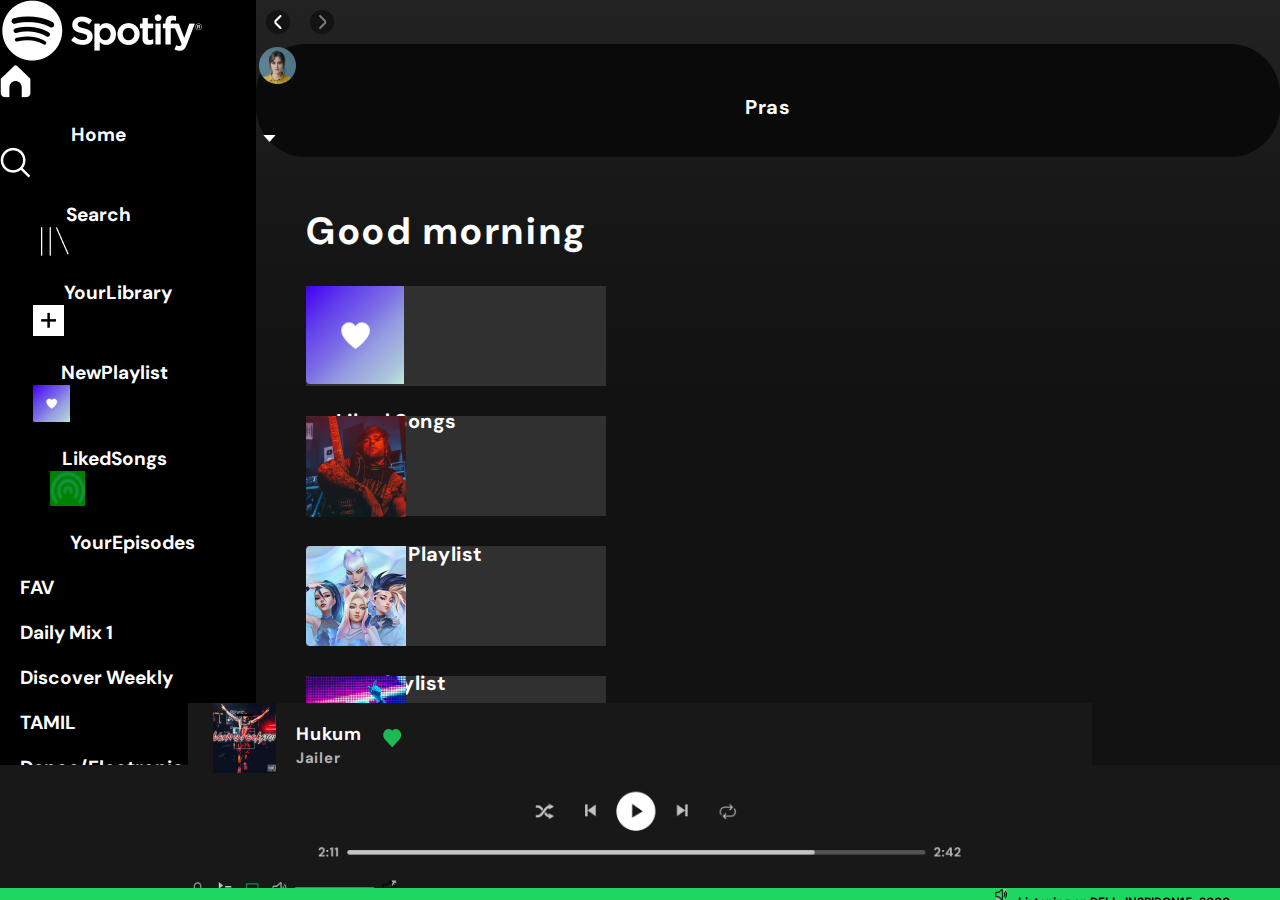
<file: index.html>
<!DOCTYPE html>
<html lang="en">
  <head>
    <meta charset="UTF-8" />
    <meta name="viewport" content="width=device-width, initial-scale=1.0" />
    <title>Spotify-by-Pras</title>
    <link rel="stylesheet" href="style.css" />
    <link
      href="https://cdn.jsdelivr.net/npm/bootstrap@5.1.3/dist/css/bootstrap.min.css"
      rel="stylesheet"
      integrity="sha384-1BmE4kWBq78iYhFldvKuhfTAU6auU8tT94WrHftjDbrCEXSU1oBoqyl2QvZ6jIW3"
      crossorigin="anonymous"
    />
    <link rel="stylesheet" href="https://cdnjs.cloudflare.com/ajax/libs/font-awesome/6.4.2/css/all.min.css" integrity="sha512-z3gLpd7yknf1YoNbCzqRKc4qyor8gaKU1qmn+CShxbuBusANI9QpRohGBreCFkKxLhei6S9CQXFEbbKuqLg0DA==" crossorigin="anonymous" referrerpolicy="no-referrer" />
  </head>

  <body>

<section class="main">

  <nav class="d-flex flex-column align-items-center">

    <div class="navrow1 mt-3 d-flex justify-content-center align-items-center">
      <img src="./Resource 1/Nav 1 Logo.png" alt="logoicon"/>
    </div>
    
   <div class="navrow2">     
    <div class="navupper">    
        <div class="navcard mt-5 d-flex justify-content-center align-items-center">
           <img src="./Resource 1/Nav 2 Home.png" alt="Home"/>
           <p>Home</p>
        </div>

        <div class="navcard mt-2 d-flex justify-content-center align-items-center">
          <img src="./Resource 1/Nav 3 Search.png" alt="Searchicon"/>
          <p>Search</p>
       </div>

       <div id="one" class="navcard mt-2 d-flex justify-content-center align-items-center">
        <img src="./Resource 1/Nav 4 Library.png" alt="Libraryicon"/>
        <p>YourLibrary</p>
       </div>
    </div>
    
    <div class="navbelow mt-3">
       <div id="three" class="navcard d-flex justify-content-center align-items-center">
         <img id="two" src="./Resource 1/Nav 5 Playlist.png" alt="Playlisticon"/>
         <p>NewPlaylist</p>
       </div>

       <div id="four" class="navcard d-flex justify-content-center align-items-center">
         <img src="./Resource 1/Nav 6 3 liked backup.png" height="37px" width="37px" alt="Home"/>
         <p>LikedSongs</p>
       </div>

       <div id="six" class="mt-2 navcard d-flex justify-content-center align-items-center">
         <img id="five" src="./Resource 1/Nav 7 2 Episode.png" height="35px" width="35px" alt="Home"/>
         <p>YourEpisodes</p>
       </div>
    </div>
  </div>

        <div class="navrow3 d-flex flex-column">
          <p>FAV</p>
          <p>Daily Mix 1</p>
          <p>Discover Weekly</p>
          <p>TAMIL</p>
          <p>Dance/Electronic Mix</p>
          <p>EDM/Popular</p>
        </div>

        <div class="navrow4">
          <div class="navcard mt-5 d-flex justify-content-center align-items-center">
            <img src="./Resource 1/Nav 8 Install.png" alt="Installappicon"/>
            <p>Install App</p>
         </div>
        </div>

  </nav>

  <main>
      
    <div class="hrow1 d-flex justify-content-between align-items-center px-3">

      <div class="hrow1col1">
        <img src="./Resource 1/Main 1 1 Divider.png" alt="icon"/>
        <img src="./Resource 1/Main 1 2 Divider.png" alt="icon"/>
      </div>

      <div class="hiddenmenu">
        <i class="fa-solid fa-bars" style="color: white;"></i>
      </div>

      <div class="hrow1col2 d-flex align-items-center mt-2">
         <img src="./Resource 1/Main 2 DP.png" alt="DPicon"/>
         <p>Pras</p>
         <img src="./Resource 1/Main 3 Down Arrow.png" alt="Dropdownicon"/>
      </div>
    
    </div>

    <div class="hrow2">

      <div class="hrow2row1">
        <h1>Good morning</h1>
      </div>

      <div class="hrow2row2 d-flex flex-wrap">

        <div class="hcard d-flex justify-content-start align-items-center">
            <img id="img1" src="./Resource 1/Main 4 Card 1.png" alt="img"/>
            <p>Liked Songs</p>
        </div>

        <div class="hcard d-flex justify-content-start align-items-center">
          <img src="./Resource 1/Main 5 Card 2.png" alt="img"/>
          <p>Netflix Playlist</p>
        </div>

        <div class="hcard d-flex justify-content-start align-items-center">
          <img src="./Resource 1/Main 6 Card 3.png" alt="img"/>
          <p>My Playlist</p>
        </div>

        <div class="hcard d-flex justify-content-start align-items-center">
           <img src="./Resource 1/Main 7 Card 4.png" alt="img"/>
           <p>Dance / Electronic Mix</p>
        </div>
      
      </div>  

    </div>

    <div class="hrow3 d-flex justify-content-between align-items-center">
       <h3>Shows you might like</h3>
       <a id="link" href="./playlist.html" target="_blank">SEE ALL</a>
    </div>
    
    <div class="hrow4 d-flex flex-wrap">
      
      <div class="artist d-flex flex-column">
         <img src="./Resource 1/Hero Card 1.png" width="200px" height="200px" alt="artistpic"/>
         <h4>Weekly Motivation</h4>
         <p>Ben Ina Scott</p>
      </div>

      <div class="artist d-flex flex-column">
        <img src="./Resource 1/Hero Card 2.png" width="200px" height="200px" alt="artistpic"/>
        <h4>Hans Zimmer</h4>
        <p>Interstellar</p>
      </div>

      <div class="artist d-flex flex-column">
        <img src="./Resource 1/Hero Card 3.png" width="200px" height="200px" alt="artistpic"/>
        <h4>Kollywood Mix 1</h4>
        <p>A R Rahman</p>
      </div>

      <div class="artist d-flex flex-column">
        <img src="./Resource 1/Hero Card 2.png" width="200px" height="200px" alt="artistpic"/>
        <h4>Kollywood Mix 2</h4>
        <p>Anirudh Ravichander</p>
      </div>

      <div class="artist d-flex flex-column">
        <img src="./Resource 1/Hero Card 1.png" width="200px" height="200px" alt="artistpic"/>
        <h4>Ludwig Göransson</h4>
        <p>Oppenheimer</p>
      </div>

      <div class="artist d-flex flex-column">
        <img src="./Resource 1/Hero Card 3.png" width="200px" height="200px" alt="artistpic"/>
        <h4>Ramin Djwadi</h4>
        <p>Game of Thrones</p>
      </div>

      <div class="artist d-flex flex-column">
        <img src="./Resource 1/Hero Card 1.png" width="200px" height="200px" alt="artistpic"/>
        <h4>Weekly Motivation</h4>
        <p>Ben Ina Scott</p>
     </div>

     <div class="artist d-flex flex-column">
       <img src="./Resource 1/Hero Card 2.png" width="200px" height="200px" alt="artistpic"/>
       <h4>Hans Zimmer</h4>
       <p>Interstellar</p>
     </div>

     <div class="artist d-flex flex-column">
       <img src="./Resource 1/Hero Card 3.png" width="200px" height="200px" alt="artistpic"/>
       <h4>Kollywood Mix 1</h4>
       <p>A R Rahman</p>
     </div>

     <div class="artist d-flex flex-column">
       <img src="./Resource 1/Hero Card 2.png" width="200px" height="200px" alt="artistpic"/>
       <h4>Kollywood Mix 2</h4>
       <p>Anirudh Ravichander</p>
     </div>

     <div class="artist d-flex flex-column">
       <img src="./Resource 1/Hero Card 1.png" width="200px" height="200px" alt="artistpic"/>
       <h4>Ludwig Göransson</h4>
       <p>Oppenheimer</p>
     </div>

     <div class="artist d-flex flex-column">
       <img src="./Resource 1/Hero Card 3.png" width="200px" height="200px" alt="artistpic"/>
       <h4>Ramin Djwadi</h4>
       <p>Game of Thrones</p>
     </div>

    </div>

  </main>
    
</section>

<footer>

   <div class="fup d-flex justify-content-between align-items-center">
      
      <div class="fupleft">
        <img src="./Resource 1/Footer Left 1.png" alt="ficon"/>
        <p>Hukum<br><span id="below">Jailer</span></p>
        <img id="l2" src="./Resource 1/Footer Left 2.png" alt="ficon"/>
      </div>
      
      <div class="fupcenter">
          <img src="./Resource 1/Footer Center.png" alt="footercenter"/>
      </div>

      <div class="fupright">
        <img src="./Resource 1/Footer-Right .png" alt="footerrighticon"/>
      </div>

   </div>

   <div class="fdown">
    <img src="./Resource 1/Footer Right 6.png" alt="ficon"/>
    <p>Listening on DELL-INSPIRON15-3000</p> 
  </div>

    <!-- Hidden Center -->

    <div class="hiddencenter">
      <img id="himg1" src="./Resource 1/Footer Center Up.png" alt="Playericon1"/>
      <img src="./Resource 1/Footer Center Down.png" alt="Playericon2"/>
    </div>

</footer>

    <script
      src="https://cdn.jsdelivr.net/npm/@popperjs/core@2.10.2/dist/umd/popper.min.js"
      integrity="sha384-7+zCNj/IqJ95wo16oMtfsKbZ9ccEh31eOz1HGyDuCQ6wgnyJNSYdrPa03rtR1zdB"
      crossorigin="anonymous"
    ></script>
    <script
      src="https://cdn.jsdelivr.net/npm/bootstrap@5.1.3/dist/js/bootstrap.min.js"
      integrity="sha384-QJHtvGhmr9XOIpI6YVutG+2QOK9T+ZnN4kzFN1RtK3zEFEIsxhlmWl5/YESvpZ13"
      crossorigin="anonymous"
    ></script>
  </body>
</html>
</file>
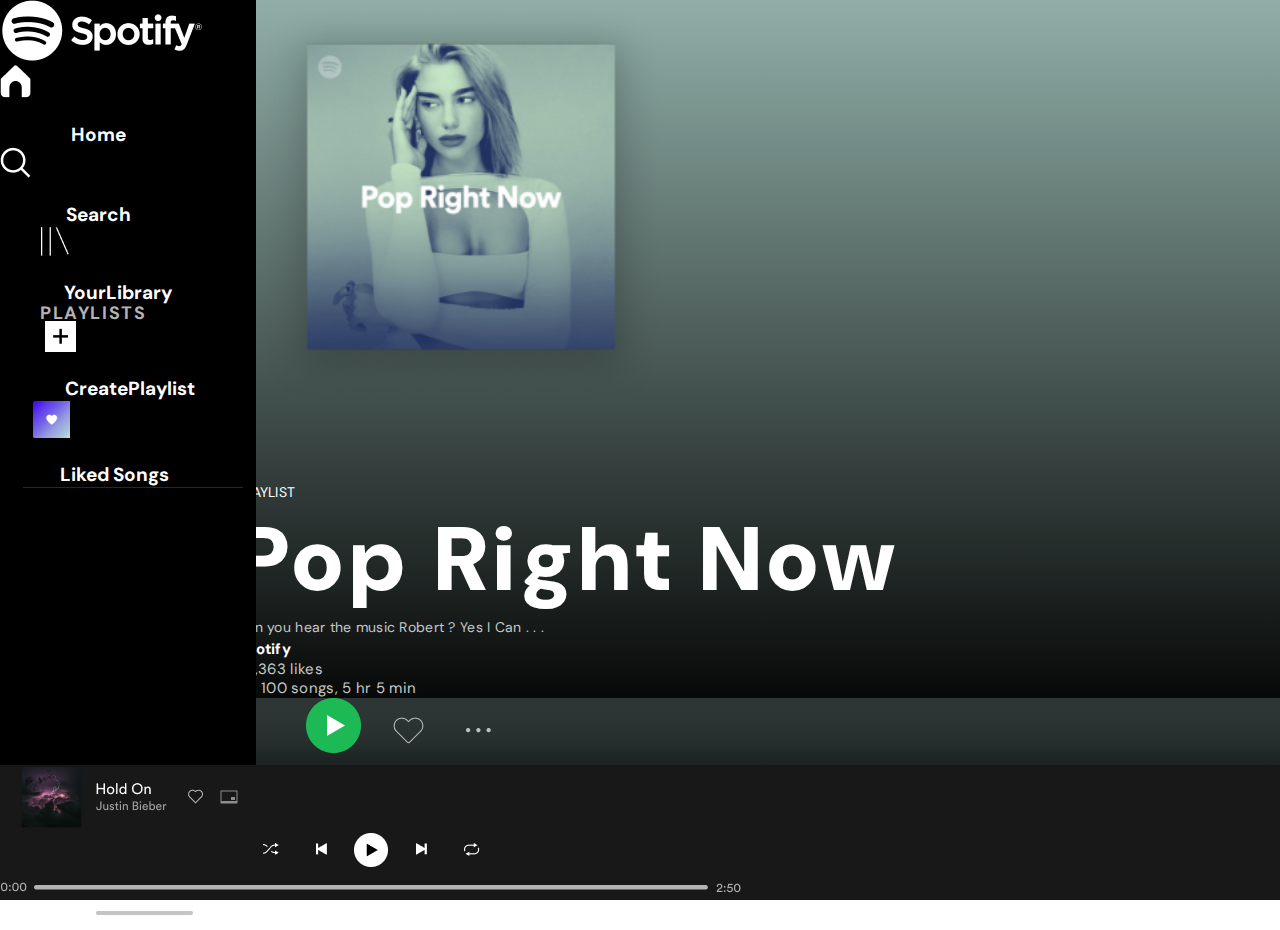
<file: playlist.html>
<!DOCTYPE html>
<html lang="en">
<head>
    <meta charset="UTF-8">
    <meta name="viewport" content="width=device-width, initial-scale=1.0">
    <title>Spotify-Playlist-by-Pras</title>
    <link rel="stylesheet" href="style2.css">
    <link
      href="https://cdn.jsdelivr.net/npm/bootstrap@5.1.3/dist/css/bootstrap.min.css"
      rel="stylesheet"
      integrity="sha384-1BmE4kWBq78iYhFldvKuhfTAU6auU8tT94WrHftjDbrCEXSU1oBoqyl2QvZ6jIW3"
      crossorigin="anonymous"
    />
</head>
<body>


<section class="main">
  
  <nav>
                
    <div class="navrow1 mt-3 d-flex justify-content-center align-items-center">
       <img src="./Resource 1/Nav 1 Logo.png" alt="logoicon"/>
    </div>
                  
    <div class="navrow2">     
                  
        <div class="navupper">    
          <div class="navcard mt-5 d-flex justify-content-center align-items-center">
            <img src="./Resource 1/Nav 2 Home.png" alt="Home"/>
            <p>Home</p>
          </div>
              
        <div class="navcard mt-2 d-flex justify-content-center align-items-center">
          <img src="./Resource 1/Nav 3 Search.png" alt="Searchicon"/>
          <p>Search</p>
        </div>
              
        <div id="one" class="navcard mt-2 d-flex justify-content-center align-items-center">
          <img src="./Resource 1/Nav 4 Library.png" alt="Libraryicon"/>
          <p>YourLibrary</p>
        </div>
      </div>
                  
      <div class="navbelow mt-3">

        <div class="nbheader mt-5">
            <p>PLAYLISTS</p>
        </div>
        
        <div id="three" class="navcard d-flex justify-content-center align-items-center">
           <img id="two" src="./Resource 1/Nav 5 Playlist.png" alt="Playlisticon"/>
           <p>CreatePlaylist</p>
        </div>
              
        <div id="four" class="navcard d-flex justify-content-center align-items-center">
            <img src="./Resource 1/Nav 6 3 liked backup.png" height="37px" width="37px" alt="Home"/>
            <p>Liked  Songs</p>
        </div>

        <div class="divider"></div>

        <div class="navartist d-flex justify-content-center align-items-center">
            <img src="./Resource 2/Nav 1 Artist .png" alt="navartisticon"/>
        </div>
              
      </div>
    </div>
              
  </nav>
            
  <main>
  
    <div class="mup d-flex flex-column justify-content-start align-items-start">

       <div class="muprow1 d-flex justify-content-center align-items-center">
       
         <div class="muprow1col1">
          <img src="./Resource 2/Main 1.png" alt="Artistpic"/>
         </div>

         <div class="muprow1col2">
          <p id="mt">PLAYLIST</p>
          <h1>Pop Right Now</h1>
          <p>Can you hear the music Robert ? Yes I Can . . .</p>
          <div class="muprow1col2row1 d-flex align-items-center">
            <p>Spotify</p>
            <ul class="d-flex align-items-center">
              <li id="margin1">876,363 likes</li>
              <li id="margin2">100 songs, 5 hr 5 min</li>
            </ul>
          </div>
         </div>
       
       </div>
  
      <div class="bg">
       
       <div class="muprow2 d-flex align-items-center">
          <img src="./Resource 2/Main 2.png" alt="mainicon"/>
          <img src="./Resource 2/Main 3.png" alt="mainicon"/>
          <img src="./Resource 2/Main 4.png" alt="mainicon"/>
       </div>

       <div class="border1 mt-5"></div>

       <div class="listtitle d-flex justify-content-between align-items-center">
         <p>#   TITLE</p>
         <p>ALBUM</p>
         <p>DATE ADDED</p>
         <p></p>
       </div>

      </div>
  
    </div>     
    
    <div class="mdown">

      <div class="list d-flex justify-content-between align-items-center">

          <div class="ltitle d-flex justify-content-between align-items-center">
            <img src="./Resource 2/Hero 1.png" alt="playicon"/>
            <img src="./Resource 2/Hero 2.png" alt="albumicon"/>
            <p>Hukum<br><span id="titlestyle">Jailer</span></p>
          </div>

          <div class="lalbum">
            <p>Jailer (Original Motion Picture Soundtrack)</p>
          </div>

          <div class="ldate">
            <p>10/08/2023</p>
          </div>

          <div class="linfo d-flex justify-content-between align-items-center">
            <img src="./Resource 2/Hero 3.png" alt="likeicon"/>
            <img src="./Resource 2/Hero 4.png" alt="durationicon"/>
            <img src="./Resource 2/Hero 5.png" alt="detailsicon"/>
          </div>
      
      </div>

      <div class="list d-flex justify-content-between align-items-center">

        <div class="ltitle d-flex justify-content-between align-items-center">
          <p id="numbering">2</p>
          <img src="./Resource 2/Hero 2.png" alt="albumicon"/>
          <p>Hukum<br><span id="titlestyle">Jailer</span></p>
        </div>

        <div class="lalbum">
          <p>Jailer (Original Motion Picture Soundtrack)</p>
        </div>

        <div class="ldate">
          <p>10/08/2023</p>
        </div>

        <div class="linfo d-flex justify-content-between align-items-center">
          <img src="./Resource 2/Hero 3.png" alt="likeicon"/>
          <img src="./Resource 2/Hero 4.png" alt="durationicon"/>
          <img src="./Resource 2/Hero 5.png" alt="detailsicon"/>
        </div>
    
      </div>

      <div class="list d-flex justify-content-between align-items-center">

        <div class="ltitle d-flex justify-content-between align-items-center">
          <p id="numbering">3</p>
          <img src="./Resource 2/Hero 2.png" alt="albumicon"/>
          <p>Hukum<br><span id="titlestyle">Jailer</span></p>
        </div>

        <div class="lalbum">
          <p>Jailer (Original Motion Picture Soundtrack)</p>
        </div>

        <div class="ldate">
          <p>10/08/2023</p>
        </div>

        <div class="linfo d-flex justify-content-between align-items-center">
          <img src="./Resource 2/Hero 3.png" alt="likeicon"/>
          <img src="./Resource 2/Hero 4.png" alt="durationicon"/>
          <img src="./Resource 2/Hero 5.png" alt="detailsicon"/>
        </div>
    
      </div>

      <div class="list d-flex justify-content-between align-items-center">

        <div class="ltitle d-flex justify-content-between align-items-center">
          <p id="numbering">4</p>
          <img src="./Resource 2/Hero 2.png" alt="albumicon"/>
          <p>Hukum<br><span id="titlestyle">Jailer</span></p>
        </div>

        <div class="lalbum">
          <p>Jailer (Original Motion Picture Soundtrack)</p>
        </div>

        <div class="ldate">
          <p>10/08/2023</p>
        </div>

        <div class="linfo d-flex justify-content-between align-items-center">
          <img src="./Resource 2/Hero 3.png" alt="likeicon"/>
          <img src="./Resource 2/Hero 4.png" alt="durationicon"/>
          <img src="./Resource 2/Hero 5.png" alt="detailsicon"/>
        </div>
    
      </div>

      <div class="list d-flex justify-content-between align-items-center">

        <div class="ltitle d-flex justify-content-between align-items-center">
          <p id="numbering">5</p>
          <img src="./Resource 2/Hero 2.png" alt="albumicon"/>
          <p>Hukum<br><span id="titlestyle">Jailer</span></p>
        </div>

        <div class="lalbum">
          <p>Jailer (Original Motion Picture Soundtrack)</p>
        </div>

        <div class="ldate">
          <p>10/08/2023</p>
        </div>

        <div class="linfo d-flex justify-content-between align-items-center">
          <img src="./Resource 2/Hero 3.png" alt="likeicon"/>
          <img src="./Resource 2/Hero 4.png" alt="durationicon"/>
          <img src="./Resource 2/Hero 5.png" alt="detailsicon"/>
        </div>
    
      </div>

      <div class="list d-flex justify-content-between align-items-center">

        <div class="ltitle d-flex justify-content-between align-items-center">
          <p id="numbering">6</p>
          <img src="./Resource 2/Hero 2.png" alt="albumicon"/>
          <p>Hukum<br><span id="titlestyle">Jailer</span></p>
        </div>

        <div class="lalbum">
          <p>Jailer (Original Motion Picture Soundtrack)</p>
        </div>

        <div class="ldate">
          <p>10/08/2023</p>
        </div>

        <div class="linfo d-flex justify-content-between align-items-center">
          <img src="./Resource 2/Hero 3.png" alt="likeicon"/>
          <img src="./Resource 2/Hero 4.png" alt="durationicon"/>
          <img src="./Resource 2/Hero 5.png" alt="detailsicon"/>
        </div>
    
      </div>

      <div class="list d-flex justify-content-between align-items-center">

        <div class="ltitle d-flex justify-content-between align-items-center">
          <p id="numbering">7</p>
          <img src="./Resource 2/Hero 2.png" alt="albumicon"/>
          <p>Hukum<br><span id="titlestyle">Jailer</span></p>
        </div>

        <div class="lalbum">
          <p>Jailer (Original Motion Picture Soundtrack)</p>
        </div>

        <div class="ldate">
          <p>10/08/2023</p>
        </div>

        <div class="linfo d-flex justify-content-between align-items-center">
          <img src="./Resource 2/Hero 3.png" alt="likeicon"/>
          <img src="./Resource 2/Hero 4.png" alt="durationicon"/>
          <img src="./Resource 2/Hero 5.png" alt="detailsicon"/>
        </div>
    
      </div>

      <div class="list d-flex justify-content-between align-items-center">

        <div class="ltitle d-flex justify-content-between align-items-center">
          <p id="numbering">8</p>
          <img src="./Resource 2/Hero 2.png" alt="albumicon"/>
          <p>Hukum<br><span id="titlestyle">Jailer</span></p>
        </div>

        <div class="lalbum">
          <p>Jailer (Original Motion Picture Soundtrack)</p>
        </div>

        <div class="ldate">
          <p>10/08/2023</p>
        </div>

        <div class="linfo d-flex justify-content-between align-items-center">
          <img src="./Resource 2/Hero 3.png" alt="likeicon"/>
          <img src="./Resource 2/Hero 4.png" alt="durationicon"/>
          <img src="./Resource 2/Hero 5.png" alt="detailsicon"/>
        </div>
    
      </div>

    </div>

  </main>

</section>
        
        
<footer class="d-flex justify-content-between align-items-center">
 
    <div class="fleft">
      <img src="./Resource 2/Footer Left.png" alt="flefticon"/>
    </div>

    <div class="fcenter">
      <img src="./Resource 2/Footer Center.png" alt="fcentericon"/>
    </div>

    <div class="fright">
      <img src="./Resource 2/Footer Right.png" alt="frighticon"/>
    </div>

</footer>
         
    <script
      src="https://cdn.jsdelivr.net/npm/@popperjs/core@2.10.2/dist/umd/popper.min.js"
      integrity="sha384-7+zCNj/IqJ95wo16oMtfsKbZ9ccEh31eOz1HGyDuCQ6wgnyJNSYdrPa03rtR1zdB"
      crossorigin="anonymous"
    ></script>
    <script
      src="https://cdn.jsdelivr.net/npm/bootstrap@5.1.3/dist/js/bootstrap.min.js"
      integrity="sha384-QJHtvGhmr9XOIpI6YVutG+2QOK9T+ZnN4kzFN1RtK3zEFEIsxhlmWl5/YESvpZ13"
      crossorigin="anonymous"
    ></script>
</body>
</html>
</file>
<file: style.css>
@import url('https://fonts.googleapis.com/css2?family=ABeeZee&family=Bai+Jamjuree&family=DM+Sans:opsz@9..40&family=Inter&family=Poppins&family=Roboto&display=swap');

*{
    margin: 0px;
    padding: 0px;
}


.main{
    height:85vh;
    display: flex;
}

nav{
    flex: 1;
    background-color: black;
    overflow-x: scroll;
}

main{
    background: linear-gradient(180deg, #222222 0%, #1F1F1F 11.64%, #171717 25.66%, #161616 32.94%, #151515 35.98%, #131313 44.89%, #121212 55.22%, #121212 75.34%, #121212 85.45%);
    flex: 4;
    overflow-x: scroll;
}

::-webkit-scrollbar{
    display: none;
}

footer{
    background-color: rgba(24, 24, 24, 1);
    height: 15vh;
}

.navcard>p{
    font-family: 'DM Sans', sans-serif;
    font-size: 19px;
    font-weight: 700;
    line-height: 25px;
    text-align: center;
    color:#FFFFFF;
    margin-top: 20px;
    margin-left: 20px;
}

.navcard{
    padding-right: 80px;
}

.navcard:hover{
    background-color:#282828;
    cursor: pointer;
}

#one{
    padding-left: 40px;
}

#two{
    background-color: white;
}

#three{
    padding-left: 33px;
}

#four{
    padding-left: 33px;
}

#five{
    background-color: green;
}

#six{
    padding-left: 50px;
}

.navrow3>p{
    font-family: 'DM Sans', sans-serif;
    font-size: 19px;
    font-weight: 700;
    line-height: 25px;
    text-align: left;
    color: #FFFFFF;
    margin: 20px;
}

.navrow3>p:hover{
     color:lightgreen;
     cursor:pointer;
}

.hrow1col1{
    display: flex;
    align-items: center;
}

.hiddenmenu{
    display: none;
}

.hrow1col1>img{
    background-color: #131313;
    border-radius: 100%;
    margin: 10px;
    cursor: pointer;
}

.hrow1col2>img{
    cursor:pointer;
}

.hrow1col2>img,.hrow1col2>p{
    margin: 3px;
}

.hrow1col2{
    background-color: #0A0A0A;
    border-radius: 50px;
}

.hrow1col2>p{
    font-family: 'DM Sans', sans-serif;
    font-size: 20px;
    font-weight: 700;
    line-height: 26px;
    letter-spacing: 0.03em;
    text-align: center;
    color:white;
}

.hrow2row1>h1{
    font-family: 'DM Sans', sans-serif;
    font-size: 38px;
    font-weight: 700;
    line-height: 49px;
    letter-spacing: 0.07em;
    text-align: left;
    color:white;
    margin-bottom: 30px;
}

.hrow2,.hrow3,.hrow4{
    margin: 50px;
}

#img1{
    height: 98px;
}

.hcard>p{
    font-family: 'DM Sans', sans-serif;
    font-size: 20px;
    font-weight: 700;
    line-height: 26px;
    letter-spacing: 0.02em;
    text-align: left;
    color: white;
    padding-top: 20px;
    padding-inline: 30px;
}

.hcard{
    background-color: #303030;
    width: 300px;
    height: 100px;
    margin-right: 30px;
    margin-bottom: 30px;
}

.hcard:hover{
    cursor: pointer;
}

.hrow3>h3{
    font-family: 'DM Sans', sans-serif;
    font-size: 29px;
    font-weight: 700;
    line-height: 38px;
    letter-spacing: 0.05em;
    text-align: left;
    color: white;
}

#link{
    font-family: 'DM Sans', sans-serif;
    font-size: 17px;
    font-weight: 700;
    line-height: 22px;
    letter-spacing: 0.04em;
    text-align: left;
    color: #B3B3B3;
    text-decoration: none;
}

#link:hover{
    color:#B3B3B3;
}

.artist>h4{
    font-family: 'DM Sans', sans-serif;
    font-size: 21px;
    font-weight: 500px;
    line-height: 27px;
    letter-spacing: 0.05em;
    text-align: left;
    color: white;
    margin-top: 25px;
    padding-left: 1px;
}

.artist>p{
    font-family: 'DM Sans', sans-serif;
    font-size: 15px;
    font-weight: 500;
    line-height: 20px;
    letter-spacing: 0.01em;
    text-align: left;
    color:#B3B3B3;
    padding-left: 1px;
}

.artist{
    background-color: #181818;
    width: 251px;
    height:306px;
    padding-inline: 25px;
    padding-top: 17px;
    margin-inline: 30px;
    margin-top: 20px;
    margin-bottom: 20px;
}

.artist:hover{
    cursor: pointer;
}

.fup{
    background-color: #181818;
    position: fixed;
    bottom: 0px;
}

.fupleft{
     margin-bottom: 15px;
     margin-inline: 20px;
}

#l2{
    cursor: pointer;
}

.fupleft>p{
     font-family: 'DM Sans', sans-serif;
     font-size: 18px;
     font-weight: 700;
     line-height: 23px;
     letter-spacing: 0.05em;
     text-align: left; 
     color:white;
     padding-top: 15px;
}

#below{
    font-family: 'DM Sans', sans-serif;
    font-size: 15px;
    font-weight: 700;
    line-height: 20px;
    letter-spacing: 0.05em;
    text-align: left;
    color: #B3B3B3;
}

.fupleft{
    width:200px;
    display: flex;
    justify-content: space-between;
    align-items: center;
}

.fupleft>div,.fupleft>img,.fupleft>p{
    margin-inline: 5px;
}

.fupcenter>img{
    padding-bottom: 10px;
    cursor: pointer;
}

.fupright{
    display: flex;
}

.fupright>img{
    cursor: pointer;
}

.fup>.fupcenter>img{
    width:644px;
    margin-inline: 130px;
}

.fup>.fupright>img{
    width:210px;
}


.fdown{
    display: flex;
    justify-content: end;
    align-items: center;
    background-color: #1ED760;
    position: fixed;
    bottom: 0px;
    width: 100%;
    height: 12px;
}

.fdown>img{
    height: 15px;
}

.fdown>img,.fdownp{
    margin-inline: 10px;
}

.fdown>p{
    font-family: 'DM Sans', sans-serif;
    font-size: 12px;
    font-weight: 700;
    line-height: 22px;
    letter-spacing: 0em;
    text-align: left;
    color: #000000;
    margin-top: 15px;
    padding-right: 50px;
}

footer{
    display: flex;
    flex-direction: column;
    justify-content: center;
    align-items: center;
}

.hiddencenter{
    display: none;
}

@media screen and (max-width:480px){

    nav{
        flex:0;
    }

    .hrow1col1{
        display: none;
    }

    .hiddenmenu{
        display: flex;
        padding-left: 10px;
    }

    .hrow2row1>h1{
        font-size: 25px;
    }
    
    .hrow3>h3{
        font-size: 23px;
    }

    .hrow3>a{
        padding-bottom: 15px;
        margin-left:10px ;
    }

    .fdown{
        display: none;
    }

    .fup{
        width:90vw;
        display: flex;
        justify-content: space-between;
        align-items: center;
    }

    .fupleft,.fupcenter,.fupright{
        display: none;
    }

    .main{
        height:90vh;
    }

    footer{
        height:10vh;
    }

    .hiddencenter>img{
        width:90vw;
    }

    .hiddencenter{
        display: flex;
        flex-direction: column;
        justify-content: center;
        align-items: center;
        cursor:pointer;
    }

    #himg1{
        margin-bottom:15px;
        width:70vw;
    }
}
</file>
<file: style2.css>
@import url('https://fonts.googleapis.com/css2?family=ABeeZee&family=Bai+Jamjuree&family=DM+Sans:opsz@9..40&family=Inter&family=Poppins&family=Roboto&display=swap');

*{
    margin:0px;
    padding: 0px;
}

.main{
    display: flex;
    height:85vh;
    background-color: black;
}

nav{
    flex: 1;
    background-color: black;
    overflow-x: scroll;
}

main{
    flex: 4;
    overflow-x: scroll;
}

footer{
    height:15vh;
    background-color: #181818;
}

.navcard>p{
    font-family: 'DM Sans', sans-serif;
    font-size: 19px;
    font-weight: 700;
    line-height: 25px;
    text-align: center;
    color:#FFFFFF;
    margin-top: 20px;
    margin-left: 20px;
}

.navcard{
    padding-right: 80px;
}

.navcard:hover{
    background-color:#282828;
    cursor:pointer;
}

.nbheader{
    font-family: 'DM Sans', sans-serif;
    font-size: 18px;
    font-weight: 700;
    line-height: 16px;
    letter-spacing: 0.10rem;
    text-align: left;
    color: #B3B3B3;
    padding-left: 40px;
}

#one{
    padding-left: 40px;
}

#two{
    background-color: white;
}

#three{
    padding-left: 45px;
}

#four{
    padding-left:33px;
    white-space: nowrap;
}

.divider{
    margin-left: 23px;
    border-bottom: 1px solid #282828;
    width:220px;
}

.navartist{
    margin-top: 500px;
    margin-bottom: 50px;
}

::-webkit-scrollbar{
    display: none;
}

#margin1{
    margin-left: -8px;
    font-family: 'DM Sans', sans-serif;
    font-size: 15px;
    font-weight: 400;
    line-height: 19px;
    letter-spacing: 0.02em;
    text-align: left;
    color:#C5C9C8;
}

#margin2{
    margin-left:25px;
    font-family: 'DM Sans', sans-serif;
    font-size: 15px;
    font-weight: 400;
    line-height: 19px;
    letter-spacing: 0.02em;
    text-align: left;
    color:#C5C9C8;
}

.mup{
    background: linear-gradient(180deg, #90AEA7 0%, #000000 89.7%);
}

.muprow1col1>img{
    width:410px;
    height:408px;
}

#mt{
    margin-top: 70px;
    color:white;
}

.muprow1col2>p{
    font-family: 'DM Sans', sans-serif;
    font-size: 14px;
    font-weight: 400;
    line-height: 21px;
    letter-spacing: 0.02em;
    text-align: left;
    color:#C5C9C8;
}

.muprow1col2>h1{
    font-family: 'DM Sans', sans-serif;
    font-size: 90px;
    font-weight: 900;
    line-height: 114px;
    letter-spacing: 0.06em;
    text-align: left;
    color:white;
}

.muprow1col2row1>p{
    font-family: 'DM Sans', sans-serif;
    font-size: 15px;
    font-weight: 700;
    line-height: 22px;
    letter-spacing: 0.02em;
    text-align: left;
    color:white

}

.muprow1col2{
    margin-left:-20px;
}

.muprow2>img{
    margin-right: 20px;
    cursor: pointer;
}

.muprow2{
    height:100px;
    padding-left: 50px;
}

.border1{
    border-top: 1px solid #B8BABA;
    width:1094px;
}


.listtitle>p{
    margin-top: -8px;
    font-family: 'DM Sans', sans-serif;
    font-size: 12px;
    font-weight: 400;
    line-height: 15px;
    letter-spacing: 0.11em;
    text-align: left;
    color: #B8BABA;  
}

.bg{
    background: linear-gradient(to bottom, #2D3634, #2C3533, #28302E, #1F2524, #1D2322, #1A201F, #1C171A);
}

#numbering{
    padding-right: 10px;
}

.ltitle{
    margin-left: 10px;
}


.ltitle>img{
    margin-right: 10px;
}

#titlestyle{
    font-family: 'DM Sans', sans-serif;
    font-size: 14px;
    font-weight: 400; 
    letter-spacing: 0.02em;
    text-align: left;

}

.ltitle>p{
    margin-top: 15px;
    font-family: 'DM Sans', sans-serif;
    font-size: 16px;
    font-weight: 400;
    letter-spacing: 0.02em;
    text-align: left;
    color:white;
}

.lalbum>p{
    font-family: 'DM Sans', sans-serif;
    font-size: 14px;
    font-weight: 400;
    line-height: 18px;
    letter-spacing: 0.02em;
    text-align: left;
    color:white;
}

.ldate{
    padding-right: 60px;
}

.ldate>p{
    font-family: 'DM Sans', sans-serif;
    font-size: 14px;
    font-weight: 400;
    line-height: 21px;
    letter-spacing: 0em;
    text-align: left;
    color: #B8BABA;
}

.linfo>img{
    margin: 5px;
}

.fleft{
    padding-left: 20px;
}

.fleft,.fcenter,.fright{
    cursor:pointer;
}

.fright{
    margin-right: 5px;
} 

.list:hover{
    background-color: grey;
    border-radius: 10px;
    cursor: pointer;
}

@media screen and (max-width:480px){
    
    nav{
        display: none;
    }
}
</file>
